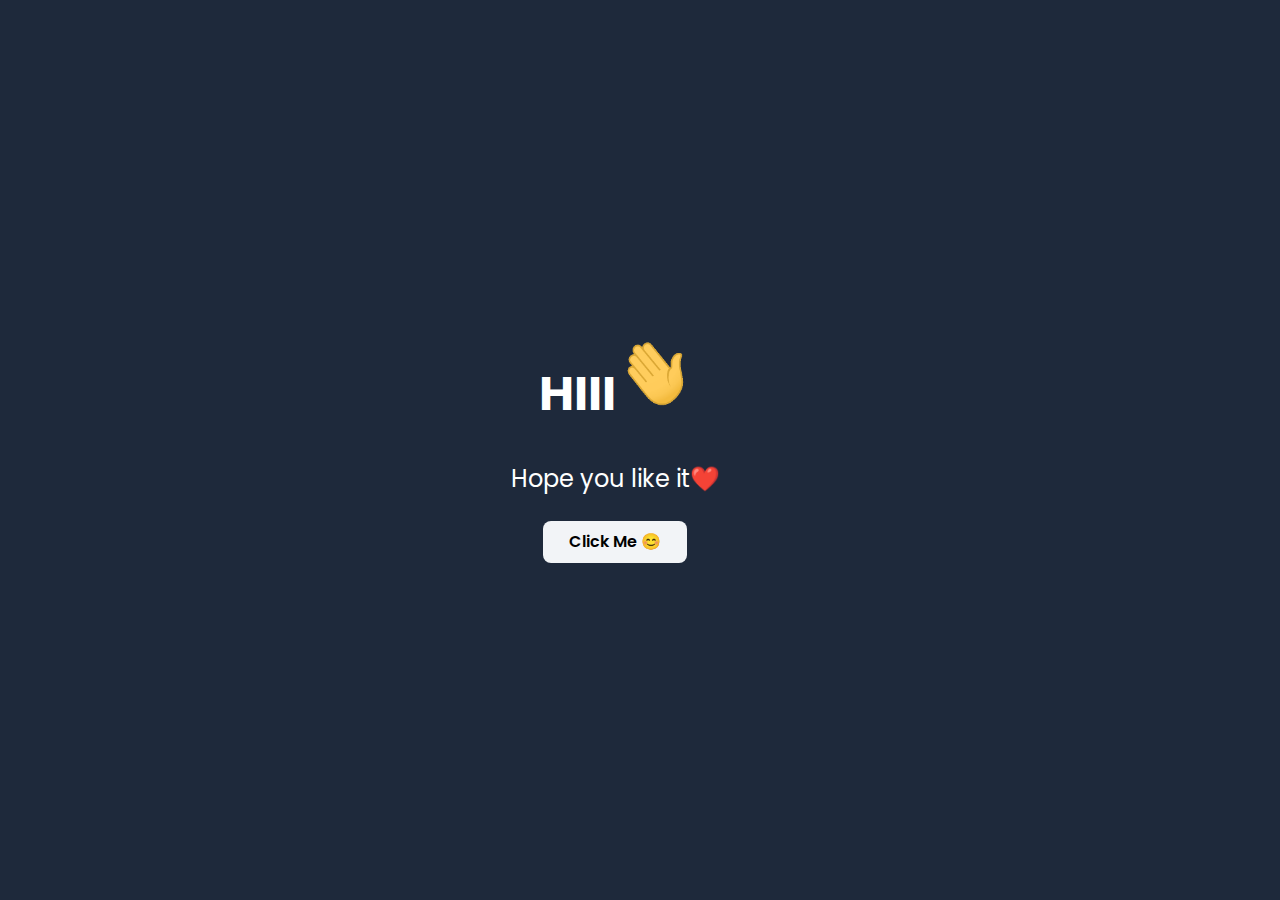
<file: index.html>
<!DOCTYPE html>
<html lang="en">
<head> 
    <meta charset="UTF-8">
    <meta http-equiv="X-UA-Compatible" content="IE=edge">
    <meta name="viewport" content="width=device-width, initial-scale=1.0">
    <link rel="stylesheet" href="css/style.css">
    <title>Flowers❤️</title>
</head>
<body>

    <div class="caption">
        <div style="text-align: center;">
            <h1>HIII<img src="img/wave.gif" alt="img" style="width: 10%; width: 10%;"></h1>
            <p>Hope you like it❤️</p>
            <a href="flower.html">Click Me 😊</a>
        </div>
    </div>
   
</body>
</html>
</file>
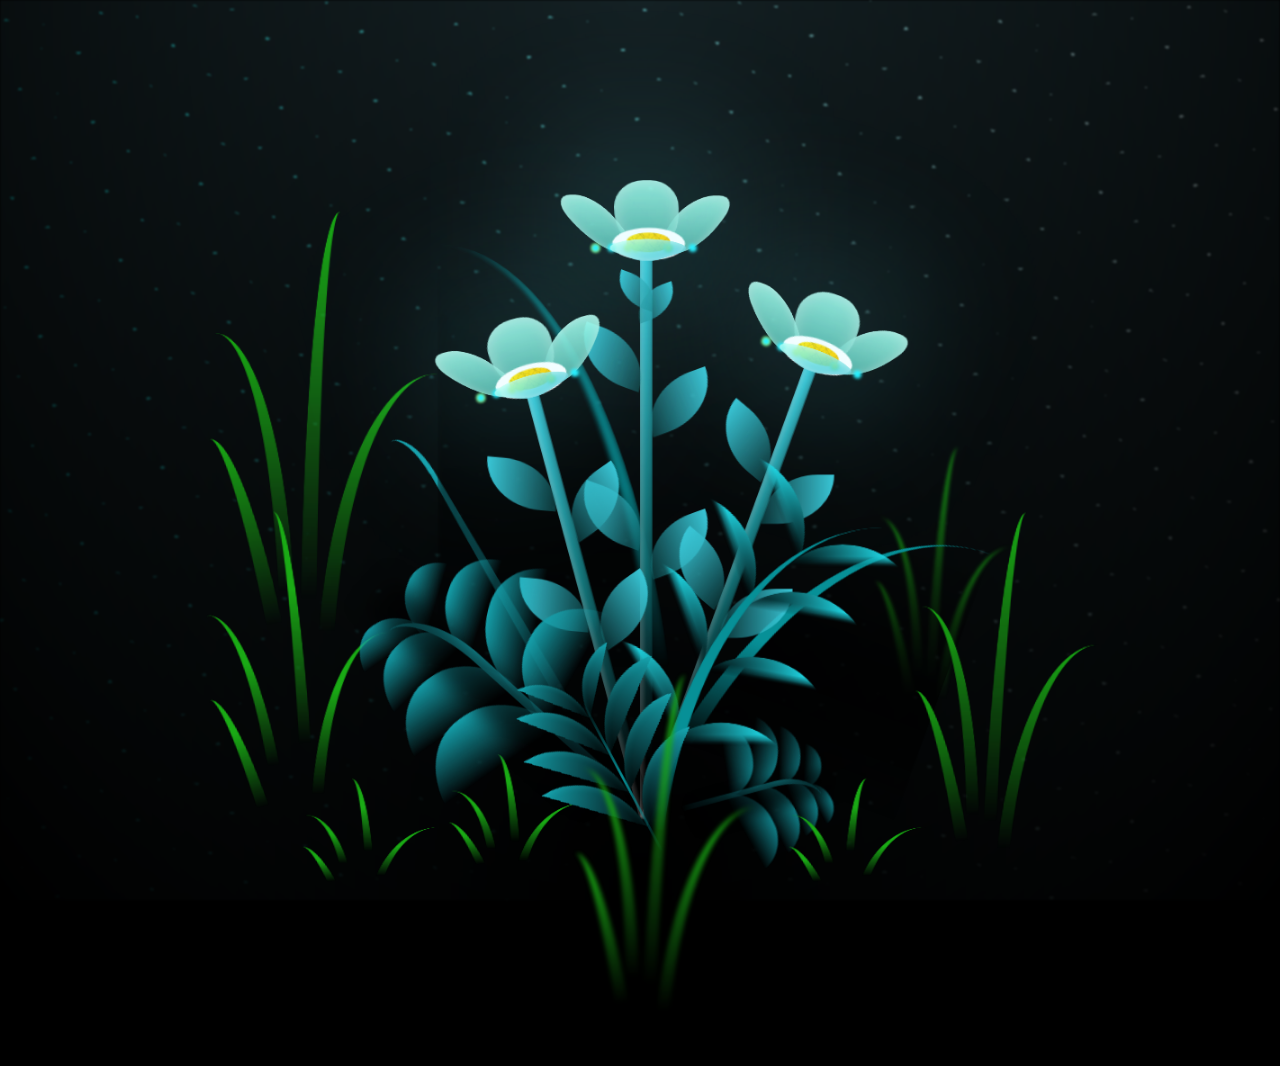
<file: flower.html>
<!DOCTYPE html>
<html lang="en">
<head>
    <meta charset="UTF-8">
    <meta http-equiv="X-UA-Compatible" content="IE=edge">
    <meta name="viewport" content="width=device-width, initial-scale=1.0">
    <link rel="stylesheet" href="css/main.css">
    <title>Flowers❤️</title>
</head>
<body class="container">
  <!-- Pembuat code: https://codepen.io/mdusmanansari/pen/BamepLe -->
    <div class="night"></div>
    <div class="flowers">
      <div class="flower flower--1">
        <div class="flower__leafs flower__leafs--1">
          <div class="flower__leaf flower__leaf--1"></div>
          <div class="flower__leaf flower__leaf--2"></div>
          <div class="flower__leaf flower__leaf--3"></div>
          <div class="flower__leaf flower__leaf--4"></div>
          <div class="flower__white-circle"></div>
  
          <div class="flower__light flower__light--1"></div>
          <div class="flower__light flower__light--2"></div>
          <div class="flower__light flower__light--3"></div>
          <div class="flower__light flower__light--4"></div>
          <div class="flower__light flower__light--5"></div>
          <div class="flower__light flower__light--6"></div>
          <div class="flower__light flower__light--7"></div>
          <div class="flower__light flower__light--8"></div>
  
        </div>
        <div class="flower__line">
          <div class="flower__line__leaf flower__line__leaf--1"></div>
          <div class="flower__line__leaf flower__line__leaf--2"></div>
          <div class="flower__line__leaf flower__line__leaf--3"></div>
          <div class="flower__line__leaf flower__line__leaf--4"></div>
          <div class="flower__line__leaf flower__line__leaf--5"></div>
          <div class="flower__line__leaf flower__line__leaf--6"></div>
        </div>
      </div>
  
      <div class="flower flower--2">
        <div class="flower__leafs flower__leafs--2">
          <div class="flower__leaf flower__leaf--1"></div>
          <div class="flower__leaf flower__leaf--2"></div>
          <div class="flower__leaf flower__leaf--3"></div>
          <div class="flower__leaf flower__leaf--4"></div>
          <div class="flower__white-circle"></div>
  
          <div class="flower__light flower__light--1"></div>
          <div class="flower__light flower__light--2"></div>
          <div class="flower__light flower__light--3"></div>
          <div class="flower__light flower__light--4"></div>
          <div class="flower__light flower__light--5"></div>
          <div class="flower__light flower__light--6"></div>
          <div class="flower__light flower__light--7"></div>
          <div class="flower__light flower__light--8"></div>
  
        </div>
        <div class="flower__line">
          <div class="flower__line__leaf flower__line__leaf--1"></div>
          <div class="flower__line__leaf flower__line__leaf--2"></div>
          <div class="flower__line__leaf flower__line__leaf--3"></div>
          <div class="flower__line__leaf flower__line__leaf--4"></div>
        </div>
      </div>
  
      <div class="flower flower--3">
        <div class="flower__leafs flower__leafs--3">
          <div class="flower__leaf flower__leaf--1"></div>
          <div class="flower__leaf flower__leaf--2"></div>
          <div class="flower__leaf flower__leaf--3"></div>
          <div class="flower__leaf flower__leaf--4"></div>
          <div class="flower__white-circle"></div>
  
          <div class="flower__light flower__light--1"></div>
          <div class="flower__light flower__light--2"></div>
          <div class="flower__light flower__light--3"></div>
          <div class="flower__light flower__light--4"></div>
          <div class="flower__light flower__light--5"></div>
          <div class="flower__light flower__light--6"></div>
          <div class="flower__light flower__light--7"></div>
          <div class="flower__light flower__light--8"></div>
  
        </div>
        <div class="flower__line">
          <div class="flower__line__leaf flower__line__leaf--1"></div>
          <div class="flower__line__leaf flower__line__leaf--2"></div>
          <div class="flower__line__leaf flower__line__leaf--3"></div>
          <div class="flower__line__leaf flower__line__leaf--4"></div>
        </div>
      </div>
  
      <div class="grow-ans" style="--d:1.2s">
        <div class="flower__g-long">
          <div class="flower__g-long__top"></div>
          <div class="flower__g-long__bottom"></div>
        </div>
      </div>
  
      <div class="growing-grass">
        <div class="flower__grass flower__grass--1">
          <div class="flower__grass--top"></div>
          <div class="flower__grass--bottom"></div>
          <div class="flower__grass__leaf flower__grass__leaf--1"></div>
          <div class="flower__grass__leaf flower__grass__leaf--2"></div>
          <div class="flower__grass__leaf flower__grass__leaf--3"></div>
          <div class="flower__grass__leaf flower__grass__leaf--4"></div>
          <div class="flower__grass__leaf flower__grass__leaf--5"></div>
          <div class="flower__grass__leaf flower__grass__leaf--6"></div>
          <div class="flower__grass__leaf flower__grass__leaf--7"></div>
          <div class="flower__grass__leaf flower__grass__leaf--8"></div>
          <div class="flower__grass__overlay"></div>
        </div>
      </div>
  
      <div class="growing-grass">
        <div class="flower__grass flower__grass--2">
          <div class="flower__grass--top"></div>
          <div class="flower__grass--bottom"></div>
          <div class="flower__grass__leaf flower__grass__leaf--1"></div>
          <div class="flower__grass__leaf flower__grass__leaf--2"></div>
          <div class="flower__grass__leaf flower__grass__leaf--3"></div>
          <div class="flower__grass__leaf flower__grass__leaf--4"></div>
          <div class="flower__grass__leaf flower__grass__leaf--5"></div>
          <div class="flower__grass__leaf flower__grass__leaf--6"></div>
          <div class="flower__grass__leaf flower__grass__leaf--7"></div>
          <div class="flower__grass__leaf flower__grass__leaf--8"></div>
          <div class="flower__grass__overlay"></div>
        </div>
      </div>
  
      <div class="grow-ans" style="--d:2.4s">
        <div class="flower__g-right flower__g-right--1">
          <div class="leaf"></div>
        </div>
      </div>
  
      <div class="grow-ans" style="--d:2.8s">
        <div class="flower__g-right flower__g-right--2">
          <div class="leaf"></div>
        </div>
      </div>
  
      <div class="grow-ans" style="--d:2.8s">
        <div class="flower__g-front">
          <div class="flower__g-front__leaf-wrapper flower__g-front__leaf-wrapper--1">
            <div class="flower__g-front__leaf"></div>
          </div>
          <div class="flower__g-front__leaf-wrapper flower__g-front__leaf-wrapper--2">
            <div class="flower__g-front__leaf"></div>
          </div>
          <div class="flower__g-front__leaf-wrapper flower__g-front__leaf-wrapper--3">
            <div class="flower__g-front__leaf"></div>
          </div>
          <div class="flower__g-front__leaf-wrapper flower__g-front__leaf-wrapper--4">
            <div class="flower__g-front__leaf"></div>
          </div>
          <div class="flower__g-front__leaf-wrapper flower__g-front__leaf-wrapper--5">
            <div class="flower__g-front__leaf"></div>
          </div>
          <div class="flower__g-front__leaf-wrapper flower__g-front__leaf-wrapper--6">
            <div class="flower__g-front__leaf"></div>
          </div>
          <div class="flower__g-front__leaf-wrapper flower__g-front__leaf-wrapper--7">
            <div class="flower__g-front__leaf"></div>
          </div>
          <div class="flower__g-front__leaf-wrapper flower__g-front__leaf-wrapper--8">
            <div class="flower__g-front__leaf"></div>
          </div>
          <div class="flower__g-front__line"></div>
        </div>
      </div>
  
      <div class="grow-ans" style="--d:3.2s">
        <div class="flower__g-fr">
          <div class="leaf"></div>
          <div class="flower__g-fr__leaf flower__g-fr__leaf--1"></div>
          <div class="flower__g-fr__leaf flower__g-fr__leaf--2"></div>
          <div class="flower__g-fr__leaf flower__g-fr__leaf--3"></div>
          <div class="flower__g-fr__leaf flower__g-fr__leaf--4"></div>
          <div class="flower__g-fr__leaf flower__g-fr__leaf--5"></div>
          <div class="flower__g-fr__leaf flower__g-fr__leaf--6"></div>
          <div class="flower__g-fr__leaf flower__g-fr__leaf--7"></div>
          <div class="flower__g-fr__leaf flower__g-fr__leaf--8"></div>
        </div>
      </div>
  
      <div class="long-g long-g--0">
        <div class="grow-ans" style="--d:3s">
          <div class="leaf leaf--0"></div>
        </div>
        <div class="grow-ans" style="--d:2.2s">
          <div class="leaf leaf--1"></div>
        </div>
        <div class="grow-ans" style="--d:3.4s">
          <div class="leaf leaf--2"></div>
        </div>
        <div class="grow-ans" style="--d:3.6s">
          <div class="leaf leaf--3"></div>
        </div>
      </div>
  
      <div class="long-g long-g--1">
        <div class="grow-ans" style="--d:3.6s">
          <div class="leaf leaf--0"></div>
        </div>
        <div class="grow-ans" style="--d:3.8s">
          <div class="leaf leaf--1"></div>
        </div>
        <div class="grow-ans" style="--d:4s">
          <div class="leaf leaf--2"></div>
        </div>
        <div class="grow-ans" style="--d:4.2s">
          <div class="leaf leaf--3"></div>
        </div>
      </div>
  
      <div class="long-g long-g--2">
        <div class="grow-ans" style="--d:4s">
          <div class="leaf leaf--0"></div>
        </div>
        <div class="grow-ans" style="--d:4.2s">
          <div class="leaf leaf--1"></div>
        </div>
        <div class="grow-ans" style="--d:4.4s">
          <div class="leaf leaf--2"></div>
        </div>
        <div class="grow-ans" style="--d:4.6s">
          <div class="leaf leaf--3"></div>
        </div>
      </div>
  
      <div class="long-g long-g--3">
        <div class="grow-ans" style="--d:4s">
          <div class="leaf leaf--0"></div>
        </div>
        <div class="grow-ans" style="--d:4.2s">
          <div class="leaf leaf--1"></div>
        </div>
        <div class="grow-ans" style="--d:3s">
          <div class="leaf leaf--2"></div>
        </div>
        <div class="grow-ans" style="--d:3.6s">
          <div class="leaf leaf--3"></div>
        </div>
      </div>
  
      <div class="long-g long-g--4">
        <div class="grow-ans" style="--d:4s">
          <div class="leaf leaf--0"></div>
        </div>
        <div class="grow-ans" style="--d:4.2s">
          <div class="leaf leaf--1"></div>
        </div>
        <div class="grow-ans" style="--d:3s">
          <div class="leaf leaf--2"></div>
        </div>
        <div class="grow-ans" style="--d:3.6s">
          <div class="leaf leaf--3"></div>
        </div>
      </div>
  
      <div class="long-g long-g--5">
        <div class="grow-ans" style="--d:4s">
          <div class="leaf leaf--0"></div>
        </div>
        <div class="grow-ans" style="--d:4.2s">
          <div class="leaf leaf--1"></div>
        </div>
        <div class="grow-ans" style="--d:3s">
          <div class="leaf leaf--2"></div>
        </div>
        <div class="grow-ans" style="--d:3.6s">
          <div class="leaf leaf--3"></div>
        </div>
      </div>
  
      <div class="long-g long-g--6">
        <div class="grow-ans" style="--d:4.2s">
          <div class="leaf leaf--0"></div>
        </div>
        <div class="grow-ans" style="--d:4.4s">
          <div class="leaf leaf--1"></div>
        </div>
        <div class="grow-ans" style="--d:4.6s">
          <div class="leaf leaf--2"></div>
        </div>
        <div class="grow-ans" style="--d:4.8s">
          <div class="leaf leaf--3"></div>
        </div>
      </div>
  
      <div class="long-g long-g--7">
        <div class="grow-ans" style="--d:3s">
          <div class="leaf leaf--0"></div>
        </div>
        <div class="grow-ans" style="--d:3.2s">
          <div class="leaf leaf--1"></div>
        </div>
        <div class="grow-ans" style="--d:3.5s">
          <div class="leaf leaf--2"></div>
        </div>
        <div class="grow-ans" style="--d:3.6s">
          <div class="leaf leaf--3"></div>
        </div>
      </div>
    </div>
    <script src="main.js"></script>
  </body>
</html>
</file>
<file: css/style.css>
@import url('https://fonts.googleapis.com/css2?family=Poppins:ital,wght@0,500;1,900&display=swap');
*{
    padding: 0;
    margin: 0;
    box-sizing: border-box;
    font-family: 'Poppins',cursive, sans-serif;
    text-decoration: none;
}


/*1E293B     14B8A6*/

body{
    width: 100%;
    height: 100vh;
    display: flex;
    overflow-x: hidden;
    align-items: center;
    justify-content: center;
/*    justify-content: space-between;*/
    background-color: #1E293B;
    color: #fff;
    padding: 100px;
}

.caption {
    width: 70%;
    margin-right: 50px;
}
.caption h1{
    font-size: 3rem;
    margin-bottom: 30px;
}

.caption p{
    font-size: 1.5rem;
    margin-bottom: 25px;
}
img{
    width: 400px;
    max-width: 100%;
}

.caption a{
    display: inline-block;
    padding: 8px 25px;
    font-weight: 600;
    border-radius: 8px;
    border: 1px solid transparent;
    font-size: 1rem;
    line-height: 1.5;
    text-align: center;
    vertical-align: middle;
    background-color: #F2F4F7;
    color: #000;
}


.caption a:hover{
    opacity: .9;
}
.caption a:focus{
    border-radius: 8px;
    outline: 2px solid #63aeffbd;
}


@media(max-width:1000px){
    body{
        padding: 50px;
    }
    
    .caption h1{
        font-size: 2rem;
        margin-bottom: 30px;
    }

    .caption p{
        font-size: 1.2rem;
        margin-bottom: 25px;
    }
}


@media(max-width:650px){
    body{
        flex-wrap: wrap-reverse;
    }

    .caption{
        margin-top: 30px;
        margin-right: 0;
        width: 100%;
    }
}
</file>
<file: css/main.css>
*,
*::after,
*::before {
  padding: 0;
  margin: 0;
  box-sizing: border-box;
}

:root {
  --dark-color: #000;
}

body {
  display: flex;
  align-items: flex-end;
  justify-content: center;
  min-height: 100vh;
  background-color: var(--dark-color);
  overflow: hidden;
  perspective: 1000px;
}

.night {
  position: fixed;
  left: 50%;
  top: 0;
  transform: translateX(-50%);
  width: 100%;
  height: 100%;
  filter: blur(0.1vmin);
  background-image: radial-gradient(ellipse at top, transparent 0%, var(--dark-color)), radial-gradient(ellipse at bottom, var(--dark-color), rgba(145, 233, 255, 0.2)), repeating-linear-gradient(220deg, rgb(0, 0, 0) 0px, rgb(0, 0, 0) 19px, transparent 19px, transparent 22px), repeating-linear-gradient(189deg, rgb(0, 0, 0) 0px, rgb(0, 0, 0) 19px, transparent 19px, transparent 22px), repeating-linear-gradient(148deg, rgb(0, 0, 0) 0px, rgb(0, 0, 0) 19px, transparent 19px, transparent 22px), linear-gradient(90deg, rgb(0, 255, 250), rgb(240, 240, 240));
}

.flowers {
  position: relative;
  transform: scale(0.9);
}

.flower {
  position: absolute;
  bottom: 10vmin;
  transform-origin: bottom center;
  z-index: 10;
  --fl-speed: 0.8s;
}
.flower--1 {
  -webkit-animation: moving-flower-1 4s linear infinite;
          animation: moving-flower-1 4s linear infinite;
}
.flower--1 .flower__line {
  height: 70vmin;
  -webkit-animation-delay: 0.3s;
          animation-delay: 0.3s;
}
.flower--1 .flower__line__leaf--1 {
  -webkit-animation: blooming-leaf-right var(--fl-speed) 1.6s backwards;
          animation: blooming-leaf-right var(--fl-speed) 1.6s backwards;
}
.flower--1 .flower__line__leaf--2 {
  -webkit-animation: blooming-leaf-right var(--fl-speed) 1.4s backwards;
          animation: blooming-leaf-right var(--fl-speed) 1.4s backwards;
}
.flower--1 .flower__line__leaf--3 {
  -webkit-animation: blooming-leaf-left var(--fl-speed) 1.2s backwards;
          animation: blooming-leaf-left var(--fl-speed) 1.2s backwards;
}
.flower--1 .flower__line__leaf--4 {
  -webkit-animation: blooming-leaf-left var(--fl-speed) 1s backwards;
          animation: blooming-leaf-left var(--fl-speed) 1s backwards;
}
.flower--1 .flower__line__leaf--5 {
  -webkit-animation: blooming-leaf-right var(--fl-speed) 1.8s backwards;
          animation: blooming-leaf-right var(--fl-speed) 1.8s backwards;
}
.flower--1 .flower__line__leaf--6 {
  -webkit-animation: blooming-leaf-left var(--fl-speed) 2s backwards;
          animation: blooming-leaf-left var(--fl-speed) 2s backwards;
}
.flower--2 {
  left: 50%;
  transform: rotate(20deg);
  -webkit-animation: moving-flower-2 4s linear infinite;
          animation: moving-flower-2 4s linear infinite;
}
.flower--2 .flower__line {
  height: 60vmin;
  -webkit-animation-delay: 0.6s;
          animation-delay: 0.6s;
}
.flower--2 .flower__line__leaf--1 {
  -webkit-animation: blooming-leaf-right var(--fl-speed) 1.9s backwards;
          animation: blooming-leaf-right var(--fl-speed) 1.9s backwards;
}
.flower--2 .flower__line__leaf--2 {
  -webkit-animation: blooming-leaf-right var(--fl-speed) 1.7s backwards;
          animation: blooming-leaf-right var(--fl-speed) 1.7s backwards;
}
.flower--2 .flower__line__leaf--3 {
  -webkit-animation: blooming-leaf-left var(--fl-speed) 1.5s backwards;
          animation: blooming-leaf-left var(--fl-speed) 1.5s backwards;
}
.flower--2 .flower__line__leaf--4 {
  -webkit-animation: blooming-leaf-left var(--fl-speed) 1.3s backwards;
          animation: blooming-leaf-left var(--fl-speed) 1.3s backwards;
}
.flower--3 {
  left: 50%;
  transform: rotate(-15deg);
  -webkit-animation: moving-flower-3 4s linear infinite;
          animation: moving-flower-3 4s linear infinite;
}
.flower--3 .flower__line {
  -webkit-animation-delay: 0.9s;
          animation-delay: 0.9s;
}
.flower--3 .flower__line__leaf--1 {
  -webkit-animation: blooming-leaf-right var(--fl-speed) 2.5s backwards;
          animation: blooming-leaf-right var(--fl-speed) 2.5s backwards;
}
.flower--3 .flower__line__leaf--2 {
  -webkit-animation: blooming-leaf-right var(--fl-speed) 2.3s backwards;
          animation: blooming-leaf-right var(--fl-speed) 2.3s backwards;
}
.flower--3 .flower__line__leaf--3 {
  -webkit-animation: blooming-leaf-left var(--fl-speed) 2.1s backwards;
          animation: blooming-leaf-left var(--fl-speed) 2.1s backwards;
}
.flower--3 .flower__line__leaf--4 {
  -webkit-animation: blooming-leaf-left var(--fl-speed) 1.9s backwards;
          animation: blooming-leaf-left var(--fl-speed) 1.9s backwards;
}
.flower__leafs {
  position: relative;
  -webkit-animation: blooming-flower 2s backwards;
          animation: blooming-flower 2s backwards;
}
.flower__leafs--1 {
  -webkit-animation-delay: 1.1s;
          animation-delay: 1.1s;
}
.flower__leafs--2 {
  -webkit-animation-delay: 1.4s;
          animation-delay: 1.4s;
}
.flower__leafs--3 {
  -webkit-animation-delay: 1.7s;
          animation-delay: 1.7s;
}
.flower__leafs::after {
  content: "";
  position: absolute;
  left: 0;
  top: 0;
  transform: translate(-50%, -100%);
  width: 8vmin;
  height: 8vmin;
  background-color: #6bf0ff;
  filter: blur(10vmin);
}
.flower__leaf {
  position: absolute;
  bottom: 0;
  left: 50%;
  width: 8vmin;
  height: 11vmin;
  border-radius: 51% 49% 47% 53%/44% 45% 55% 69%;
  background-color: #a7ffee;
  background-image: linear-gradient(to top, #54b8aa, #a7ffee);
  transform-origin: bottom center;
  opacity: 0.9;
  box-shadow: inset 0 0 2vmin rgba(255, 255, 255, 0.5);
}
.flower__leaf--1 {
  transform: translate(-10%, 1%) rotateY(40deg) rotateX(-50deg);
}
.flower__leaf--2 {
  transform: translate(-50%, -4%) rotateX(40deg);
}
.flower__leaf--3 {
  transform: translate(-90%, 0%) rotateY(45deg) rotateX(50deg);
}
.flower__leaf--4 {
  width: 8vmin;
  height: 8vmin;
  transform-origin: bottom left;
  border-radius: 4vmin 10vmin 4vmin 4vmin;
  transform: translate(0%, 18%) rotateX(70deg) rotate(-43deg);
  background-image: linear-gradient(to top, #39c6d6, #a7ffee);
  z-index: 1;
  opacity: 0.8;
}
.flower__white-circle {
  position: absolute;
  left: -3.5vmin;
  top: -3vmin;
  width: 9vmin;
  height: 4vmin;
  border-radius: 50%;
  background-color: #fff;
}
.flower__white-circle::after {
  content: "";
  position: absolute;
  left: 50%;
  top: 45%;
  transform: translate(-50%, -50%);
  width: 60%;
  height: 60%;
  border-radius: inherit;
  background-image: repeating-linear-gradient(135deg, rgba(0, 0, 0, 0.03) 0px, rgba(0, 0, 0, 0.03) 1px, transparent 1px, transparent 12px), repeating-linear-gradient(45deg, rgba(0, 0, 0, 0.03) 0px, rgba(0, 0, 0, 0.03) 1px, transparent 1px, transparent 12px), repeating-linear-gradient(67.5deg, rgba(0, 0, 0, 0.03) 0px, rgba(0, 0, 0, 0.03) 1px, transparent 1px, transparent 12px), repeating-linear-gradient(135deg, rgba(0, 0, 0, 0.03) 0px, rgba(0, 0, 0, 0.03) 1px, transparent 1px, transparent 12px), repeating-linear-gradient(45deg, rgba(0, 0, 0, 0.03) 0px, rgba(0, 0, 0, 0.03) 1px, transparent 1px, transparent 12px), repeating-linear-gradient(112.5deg, rgba(0, 0, 0, 0.03) 0px, rgba(0, 0, 0, 0.03) 1px, transparent 1px, transparent 12px), repeating-linear-gradient(112.5deg, rgba(0, 0, 0, 0.03) 0px, rgba(0, 0, 0, 0.03) 1px, transparent 1px, transparent 12px), repeating-linear-gradient(45deg, rgba(0, 0, 0, 0.03) 0px, rgba(0, 0, 0, 0.03) 1px, transparent 1px, transparent 12px), repeating-linear-gradient(22.5deg, rgba(0, 0, 0, 0.03) 0px, rgba(0, 0, 0, 0.03) 1px, transparent 1px, transparent 12px), repeating-linear-gradient(45deg, rgba(0, 0, 0, 0.03) 0px, rgba(0, 0, 0, 0.03) 1px, transparent 1px, transparent 12px), repeating-linear-gradient(22.5deg, rgba(0, 0, 0, 0.03) 0px, rgba(0, 0, 0, 0.03) 1px, transparent 1px, transparent 12px), repeating-linear-gradient(135deg, rgba(0, 0, 0, 0.03) 0px, rgba(0, 0, 0, 0.03) 1px, transparent 1px, transparent 12px), repeating-linear-gradient(157.5deg, rgba(0, 0, 0, 0.03) 0px, rgba(0, 0, 0, 0.03) 1px, transparent 1px, transparent 12px), repeating-linear-gradient(67.5deg, rgba(0, 0, 0, 0.03) 0px, rgba(0, 0, 0, 0.03) 1px, transparent 1px, transparent 12px), repeating-linear-gradient(67.5deg, rgba(0, 0, 0, 0.03) 0px, rgba(0, 0, 0, 0.03) 1px, transparent 1px, transparent 12px), linear-gradient(90deg, rgb(255, 235, 18), rgb(255, 206, 0));
}
.flower__line {
  height: 55vmin;
  width: 1.5vmin;
  background-image: linear-gradient(to left, rgba(0, 0, 0, 0.2), transparent, rgba(255, 255, 255, 0.2)), linear-gradient(to top, transparent 10%, #14757a, #39c6d6);
  box-shadow: inset 0 0 2px rgba(0, 0, 0, 0.5);
  -webkit-animation: grow-flower-tree 4s backwards;
          animation: grow-flower-tree 4s backwards;
}
.flower__line__leaf {
  --w: 7vmin;
  --h: calc(var(--w) + 2vmin);
  position: absolute;
  top: 20%;
  left: 90%;
  width: var(--w);
  height: var(--h);
  border-top-right-radius: var(--h);
  border-bottom-left-radius: var(--h);
  background-image: linear-gradient(to top, rgba(20, 117, 122, 0.4), #39c6d6);
}
.flower__line__leaf--1 {
  transform: rotate(70deg) rotateY(30deg);
}
.flower__line__leaf--2 {
  top: 45%;
  transform: rotate(70deg) rotateY(30deg);
}
.flower__line__leaf--3, .flower__line__leaf--4, .flower__line__leaf--6 {
  border-top-right-radius: 0;
  border-bottom-left-radius: 0;
  border-top-left-radius: var(--h);
  border-bottom-right-radius: var(--h);
  left: -460%;
  top: 12%;
  transform: rotate(-70deg) rotateY(30deg);
}
.flower__line__leaf--4 {
  top: 40%;
}
.flower__line__leaf--5 {
  top: 0;
  transform-origin: left;
  transform: rotate(70deg) rotateY(30deg) scale(0.6);
}
.flower__line__leaf--6 {
  top: -2%;
  left: -450%;
  transform-origin: right;
  transform: rotate(-70deg) rotateY(30deg) scale(0.6);
}
.flower__light {
  position: absolute;
  bottom: 0vmin;
  width: 1vmin;
  height: 1vmin;
  background-color: rgb(255, 251, 0);
  border-radius: 50%;
  filter: blur(0.2vmin);
  -webkit-animation: light-ans 4s linear infinite backwards;
          animation: light-ans 4s linear infinite backwards;
}
.flower__light:nth-child(odd) {
  background-color: #23f0ff;
}
.flower__light--1 {
  left: -2vmin;
  -webkit-animation-delay: 1s;
          animation-delay: 1s;
}
.flower__light--2 {
  left: 3vmin;
  -webkit-animation-delay: 0.5s;
          animation-delay: 0.5s;
}
.flower__light--3 {
  left: -6vmin;
  -webkit-animation-delay: 0.3s;
          animation-delay: 0.3s;
}
.flower__light--4 {
  left: 6vmin;
  -webkit-animation-delay: 0.9s;
          animation-delay: 0.9s;
}
.flower__light--5 {
  left: -1vmin;
  -webkit-animation-delay: 1.5s;
          animation-delay: 1.5s;
}
.flower__light--6 {
  left: -4vmin;
  -webkit-animation-delay: 3s;
          animation-delay: 3s;
}
.flower__light--7 {
  left: 3vmin;
  -webkit-animation-delay: 2s;
          animation-delay: 2s;
}
.flower__light--8 {
  left: -6vmin;
  -webkit-animation-delay: 3.5s;
          animation-delay: 3.5s;
}
.flower__grass {
  --c: #159faa;
  --line-w: 1.5vmin;
  position: absolute;
  bottom: 12vmin;
  left: -7vmin;
  display: flex;
  flex-direction: column;
  align-items: flex-end;
  z-index: 20;
  transform-origin: bottom center;
  transform: rotate(-48deg) rotateY(40deg);
}
.flower__grass--1 {
  -webkit-animation: moving-grass 2s linear infinite;
          animation: moving-grass 2s linear infinite;
}
.flower__grass--2 {
  left: 2vmin;
  bottom: 10vmin;
  transform: scale(0.5) rotate(75deg) rotateX(10deg) rotateY(-200deg);
  opacity: 0.8;
  z-index: 0;
  -webkit-animation: moving-grass--2 1.5s linear infinite;
          animation: moving-grass--2 1.5s linear infinite;
}
.flower__grass--top {
  width: 7vmin;
  height: 10vmin;
  border-top-right-radius: 100%;
  border-right: var(--line-w) solid var(--c);
  transform-origin: bottom center;
  transform: rotate(-2deg);
}
.flower__grass--bottom {
  margin-top: -2px;
  width: var(--line-w);
  height: 25vmin;
  background-image: linear-gradient(to top, transparent, var(--c));
}
.flower__grass__leaf {
  --size: 10vmin;
  position: absolute;
  width: calc(var(--size) * 2.1);
  height: var(--size);
  border-top-left-radius: var(--size);
  border-top-right-radius: var(--size);
  background-image: linear-gradient(to top, transparent, transparent 30%, var(--c));
  z-index: 100;
}
.flower__grass__leaf--1 {
  top: -6%;
  left: 30%;
  --size: 6vmin;
  transform: rotate(-20deg);
  -webkit-animation: growing-grass-ans--1 2s 2.6s backwards;
          animation: growing-grass-ans--1 2s 2.6s backwards;
}
@-webkit-keyframes growing-grass-ans--1 {
  0% {
    transform-origin: bottom left;
    transform: rotate(-20deg) scale(0);
  }
}
@keyframes growing-grass-ans--1 {
  0% {
    transform-origin: bottom left;
    transform: rotate(-20deg) scale(0);
  }
}
.flower__grass__leaf--2 {
  top: -5%;
  left: -110%;
  --size: 6vmin;
  transform: rotate(10deg);
  -webkit-animation: growing-grass-ans--2 2s 2.4s linear backwards;
          animation: growing-grass-ans--2 2s 2.4s linear backwards;
}
@-webkit-keyframes growing-grass-ans--2 {
  0% {
    transform-origin: bottom right;
    transform: rotate(10deg) scale(0);
  }
}
@keyframes growing-grass-ans--2 {
  0% {
    transform-origin: bottom right;
    transform: rotate(10deg) scale(0);
  }
}
.flower__grass__leaf--3 {
  top: 5%;
  left: 60%;
  --size: 8vmin;
  transform: rotate(-18deg) rotateX(-20deg);
  -webkit-animation: growing-grass-ans--3 2s 2.2s linear backwards;
          animation: growing-grass-ans--3 2s 2.2s linear backwards;
}
@-webkit-keyframes growing-grass-ans--3 {
  0% {
    transform-origin: bottom left;
    transform: rotate(-18deg) rotateX(-20deg) scale(0);
  }
}
@keyframes growing-grass-ans--3 {
  0% {
    transform-origin: bottom left;
    transform: rotate(-18deg) rotateX(-20deg) scale(0);
  }
}
.flower__grass__leaf--4 {
  top: 6%;
  left: -135%;
  --size: 8vmin;
  transform: rotate(2deg);
  -webkit-animation: growing-grass-ans--4 2s 2s linear backwards;
          animation: growing-grass-ans--4 2s 2s linear backwards;
}
@-webkit-keyframes growing-grass-ans--4 {
  0% {
    transform-origin: bottom right;
    transform: rotate(2deg) scale(0);
  }
}
@keyframes growing-grass-ans--4 {
  0% {
    transform-origin: bottom right;
    transform: rotate(2deg) scale(0);
  }
}
.flower__grass__leaf--5 {
  top: 20%;
  left: 60%;
  --size: 10vmin;
  transform: rotate(-24deg) rotateX(-20deg);
  -webkit-animation: growing-grass-ans--5 2s 1.8s linear backwards;
          animation: growing-grass-ans--5 2s 1.8s linear backwards;
}
@-webkit-keyframes growing-grass-ans--5 {
  0% {
    transform-origin: bottom left;
    transform: rotate(-24deg) rotateX(-20deg) scale(0);
  }
}
@keyframes growing-grass-ans--5 {
  0% {
    transform-origin: bottom left;
    transform: rotate(-24deg) rotateX(-20deg) scale(0);
  }
}
.flower__grass__leaf--6 {
  top: 22%;
  left: -180%;
  --size: 10vmin;
  transform: rotate(10deg);
  -webkit-animation: growing-grass-ans--6 2s 1.6s linear backwards;
          animation: growing-grass-ans--6 2s 1.6s linear backwards;
}
@-webkit-keyframes growing-grass-ans--6 {
  0% {
    transform-origin: bottom right;
    transform: rotate(10deg) scale(0);
  }
}
@keyframes growing-grass-ans--6 {
  0% {
    transform-origin: bottom right;
    transform: rotate(10deg) scale(0);
  }
}
.flower__grass__leaf--7 {
  top: 39%;
  left: 70%;
  --size: 10vmin;
  transform: rotate(-10deg);
  -webkit-animation: growing-grass-ans--7 2s 1.4s linear backwards;
          animation: growing-grass-ans--7 2s 1.4s linear backwards;
}
@-webkit-keyframes growing-grass-ans--7 {
  0% {
    transform-origin: bottom left;
    transform: rotate(-10deg) scale(0);
  }
}
@keyframes growing-grass-ans--7 {
  0% {
    transform-origin: bottom left;
    transform: rotate(-10deg) scale(0);
  }
}
.flower__grass__leaf--8 {
  top: 40%;
  left: -215%;
  --size: 11vmin;
  transform: rotate(10deg);
  -webkit-animation: growing-grass-ans--8 2s 1.2s linear backwards;
          animation: growing-grass-ans--8 2s 1.2s linear backwards;
}
@-webkit-keyframes growing-grass-ans--8 {
  0% {
    transform-origin: bottom right;
    transform: rotate(10deg) scale(0);
  }
}
@keyframes growing-grass-ans--8 {
  0% {
    transform-origin: bottom right;
    transform: rotate(10deg) scale(0);
  }
}
.flower__grass__overlay {
  position: absolute;
  top: -10%;
  right: 0%;
  width: 100%;
  height: 100%;
  background-color: rgba(0, 0, 0, 0.6);
  filter: blur(1.5vmin);
  z-index: 100;
}
.flower__g-long {
  --w: 2vmin;
  --h: 6vmin;
  --c: #159faa;
  position: absolute;
  bottom: 10vmin;
  left: -3vmin;
  transform-origin: bottom center;
  transform: rotate(-30deg) rotateY(-20deg);
  display: flex;
  flex-direction: column;
  align-items: flex-end;
  -webkit-animation: flower-g-long-ans 3s linear infinite;
          animation: flower-g-long-ans 3s linear infinite;
}
@-webkit-keyframes flower-g-long-ans {
  0%, 100% {
    transform: rotate(-30deg) rotateY(-20deg);
  }
  50% {
    transform: rotate(-32deg) rotateY(-20deg);
  }
}
@keyframes flower-g-long-ans {
  0%, 100% {
    transform: rotate(-30deg) rotateY(-20deg);
  }
  50% {
    transform: rotate(-32deg) rotateY(-20deg);
  }
}
.flower__g-long__top {
  top: calc(var(--h) * -1);
  width: calc(var(--w) + 1vmin);
  height: var(--h);
  border-top-right-radius: 100%;
  border-right: 0.7vmin solid var(--c);
  transform: translate(-0.7vmin, 1vmin);
}
.flower__g-long__bottom {
  width: var(--w);
  height: 50vmin;
  transform-origin: bottom center;
  background-image: linear-gradient(to top, transparent 30%, var(--c));
  box-shadow: inset 0 0 2px rgba(0, 0, 0, 0.5);
  -webkit-clip-path: polygon(35% 0, 65% 1%, 100% 100%, 0% 100%);
          clip-path: polygon(35% 0, 65% 1%, 100% 100%, 0% 100%);
}
.flower__g-right {
  position: absolute;
  bottom: 6vmin;
  left: -2vmin;
  transform-origin: bottom left;
  transform: rotate(20deg);
}
.flower__g-right .leaf {
  width: 30vmin;
  height: 50vmin;
  border-top-left-radius: 100%;
  border-left: 2vmin solid #079097;
  background-image: linear-gradient(to bottom, transparent, var(--dark-color) 60%);
  -webkit-mask-image: linear-gradient(to top, transparent 30%, #079097 60%);
}
.flower__g-right--1 {
  -webkit-animation: flower-g-right-ans 2.5s linear infinite;
          animation: flower-g-right-ans 2.5s linear infinite;
}
.flower__g-right--2 {
  left: 5vmin;
  transform: rotateY(-180deg);
  -webkit-animation: flower-g-right-ans--2 3s linear infinite;
          animation: flower-g-right-ans--2 3s linear infinite;
}
.flower__g-right--2 .leaf {
  height: 75vmin;
  filter: blur(0.3vmin);
  opacity: 0.8;
}
@-webkit-keyframes flower-g-right-ans {
  0%, 100% {
    transform: rotate(20deg);
  }
  50% {
    transform: rotate(24deg) rotateX(-20deg);
  }
}
@keyframes flower-g-right-ans {
  0%, 100% {
    transform: rotate(20deg);
  }
  50% {
    transform: rotate(24deg) rotateX(-20deg);
  }
}
@-webkit-keyframes flower-g-right-ans--2 {
  0%, 100% {
    transform: rotateY(-180deg) rotate(0deg) rotateX(-20deg);
  }
  50% {
    transform: rotateY(-180deg) rotate(6deg) rotateX(-20deg);
  }
}
@keyframes flower-g-right-ans--2 {
  0%, 100% {
    transform: rotateY(-180deg) rotate(0deg) rotateX(-20deg);
  }
  50% {
    transform: rotateY(-180deg) rotate(6deg) rotateX(-20deg);
  }
}
.flower__g-front {
  position: absolute;
  bottom: 6vmin;
  left: 2.5vmin;
  z-index: 100;
  transform-origin: bottom center;
  transform: rotate(-28deg) rotateY(30deg) scale(1.04);
  -webkit-animation: flower__g-front-ans 2s linear infinite;
          animation: flower__g-front-ans 2s linear infinite;
}
@-webkit-keyframes flower__g-front-ans {
  0%, 100% {
    transform: rotate(-28deg) rotateY(30deg) scale(1.04);
  }
  50% {
    transform: rotate(-35deg) rotateY(40deg) scale(1.04);
  }
}
@keyframes flower__g-front-ans {
  0%, 100% {
    transform: rotate(-28deg) rotateY(30deg) scale(1.04);
  }
  50% {
    transform: rotate(-35deg) rotateY(40deg) scale(1.04);
  }
}
.flower__g-front__line {
  width: 0.3vmin;
  height: 20vmin;
  background-image: linear-gradient(to top, transparent, #079097, transparent 100%);
  position: relative;
}
.flower__g-front__leaf-wrapper {
  position: absolute;
  top: 0;
  left: 0;
  transform-origin: bottom left;
  transform: rotate(10deg);
}
.flower__g-front__leaf-wrapper:nth-child(even) {
  left: 0vmin;
  transform: rotateY(-180deg) rotate(5deg);
  -webkit-animation: flower__g-front__leaf-left-ans 1s ease-in backwards;
          animation: flower__g-front__leaf-left-ans 1s ease-in backwards;
}
.flower__g-front__leaf-wrapper:nth-child(odd) {
  -webkit-animation: flower__g-front__leaf-ans 1s ease-in backwards;
          animation: flower__g-front__leaf-ans 1s ease-in backwards;
}
.flower__g-front__leaf-wrapper--1 {
  top: -8vmin;
  transform: scale(0.7);
  -webkit-animation: flower__g-front__leaf-ans 1s 5.5s ease-in backwards !important;
          animation: flower__g-front__leaf-ans 1s 5.5s ease-in backwards !important;
}
.flower__g-front__leaf-wrapper--2 {
  top: -8vmin;
  transform: rotateY(-180deg) scale(0.7) !important;
  -webkit-animation: flower__g-front__leaf-left-ans-2 1s 4.6s ease-in backwards !important;
          animation: flower__g-front__leaf-left-ans-2 1s 4.6s ease-in backwards !important;
}
.flower__g-front__leaf-wrapper--3 {
  top: -3vmin;
  -webkit-animation: flower__g-front__leaf-ans 1s 4.6s ease-in backwards;
          animation: flower__g-front__leaf-ans 1s 4.6s ease-in backwards;
}
.flower__g-front__leaf-wrapper--4 {
  top: -3vmin;
  transform: rotateY(-180deg) scale(0.9) !important;
  -webkit-animation: flower__g-front__leaf-left-ans-2 1s 4.6s ease-in backwards !important;
          animation: flower__g-front__leaf-left-ans-2 1s 4.6s ease-in backwards !important;
}
@-webkit-keyframes flower__g-front__leaf-left-ans-2 {
  0% {
    transform: rotateY(-180deg) scale(0);
  }
}
@keyframes flower__g-front__leaf-left-ans-2 {
  0% {
    transform: rotateY(-180deg) scale(0);
  }
}
.flower__g-front__leaf-wrapper--5, .flower__g-front__leaf-wrapper--6 {
  top: 2vmin;
}
.flower__g-front__leaf-wrapper--7, .flower__g-front__leaf-wrapper--8 {
  top: 6.5vmin;
}
.flower__g-front__leaf-wrapper--2 {
  -webkit-animation-delay: 5.2s !important;
          animation-delay: 5.2s !important;
}
.flower__g-front__leaf-wrapper--3 {
  -webkit-animation-delay: 4.9s !important;
          animation-delay: 4.9s !important;
}
.flower__g-front__leaf-wrapper--5 {
  -webkit-animation-delay: 4.3s !important;
          animation-delay: 4.3s !important;
}
.flower__g-front__leaf-wrapper--6 {
  -webkit-animation-delay: 4.1s !important;
          animation-delay: 4.1s !important;
}
.flower__g-front__leaf-wrapper--7 {
  -webkit-animation-delay: 3.8s !important;
          animation-delay: 3.8s !important;
}
.flower__g-front__leaf-wrapper--8 {
  -webkit-animation-delay: 3.5s !important;
          animation-delay: 3.5s !important;
}
@-webkit-keyframes flower__g-front__leaf-ans {
  0% {
    transform: rotate(10deg) scale(0);
  }
}
@keyframes flower__g-front__leaf-ans {
  0% {
    transform: rotate(10deg) scale(0);
  }
}
@-webkit-keyframes flower__g-front__leaf-left-ans {
  0% {
    transform: rotateY(-180deg) rotate(5deg) scale(0);
  }
}
@keyframes flower__g-front__leaf-left-ans {
  0% {
    transform: rotateY(-180deg) rotate(5deg) scale(0);
  }
}
.flower__g-front__leaf {
  width: 10vmin;
  height: 10vmin;
  border-radius: 100% 0% 0% 100%/100% 100% 0% 0%;
  box-shadow: inset 0 2px 1vmin hsla(184deg, 97%, 58%, 0.2);
  background-image: linear-gradient(to bottom left, transparent, var(--dark-color)), linear-gradient(to bottom right, #159faa 50%, transparent 50%, transparent);
  -webkit-mask-image: linear-gradient(to bottom right, #159faa 50%, transparent 50%, transparent);
  mask-image: linear-gradient(to bottom right, #159faa 50%, transparent 50%, transparent);
}
.flower__g-fr {
  position: absolute;
  bottom: -4vmin;
  left: vmin;
  transform-origin: bottom left;
  z-index: 10;
  -webkit-animation: flower__g-fr-ans 2s linear infinite;
          animation: flower__g-fr-ans 2s linear infinite;
}
@-webkit-keyframes flower__g-fr-ans {
  0%, 100% {
    transform: rotate(2deg);
  }
  50% {
    transform: rotate(4deg);
  }
}
@keyframes flower__g-fr-ans {
  0%, 100% {
    transform: rotate(2deg);
  }
  50% {
    transform: rotate(4deg);
  }
}
.flower__g-fr .leaf {
  width: 30vmin;
  height: 50vmin;
  border-top-left-radius: 100%;
  border-left: 2vmin solid #079097;
  -webkit-mask-image: linear-gradient(to top, transparent 25%, #079097 50%);
  position: relative;
  z-index: 1;
}
.flower__g-fr__leaf {
  position: absolute;
  top: 0;
  left: 0;
  width: 10vmin;
  height: 10vmin;
  border-radius: 100% 0% 0% 100%/100% 100% 0% 0%;
  box-shadow: inset 0 2px 1vmin hsla(184deg, 97%, 58%, 0.2);
  background-image: linear-gradient(to bottom left, transparent, var(--dark-color) 98%), linear-gradient(to bottom right, #23f0ff 45%, transparent 50%, transparent);
  -webkit-mask-image: linear-gradient(135deg, #159faa 40%, transparent 50%, transparent);
}
.flower__g-fr__leaf--1 {
  left: 20vmin;
  transform: rotate(45deg);
  -webkit-animation: flower__g-fr-leaft-ans-1 0.5s 5.2s linear backwards;
          animation: flower__g-fr-leaft-ans-1 0.5s 5.2s linear backwards;
}
@-webkit-keyframes flower__g-fr-leaft-ans-1 {
  0% {
    transform-origin: left;
    transform: rotate(45deg) scale(0);
  }
}
@keyframes flower__g-fr-leaft-ans-1 {
  0% {
    transform-origin: left;
    transform: rotate(45deg) scale(0);
  }
}
.flower__g-fr__leaf--2 {
  left: 12vmin;
  top: -7vmin;
  transform: rotate(25deg) rotateY(-180deg);
  -webkit-animation: flower__g-fr-leaft-ans-6 0.5s 5s linear backwards;
          animation: flower__g-fr-leaft-ans-6 0.5s 5s linear backwards;
}
.flower__g-fr__leaf--3 {
  left: 15vmin;
  top: 6vmin;
  transform: rotate(55deg);
  -webkit-animation: flower__g-fr-leaft-ans-5 0.5s 4.8s linear backwards;
          animation: flower__g-fr-leaft-ans-5 0.5s 4.8s linear backwards;
}
.flower__g-fr__leaf--4 {
  left: 6vmin;
  top: -2vmin;
  transform: rotate(25deg) rotateY(-180deg);
  -webkit-animation: flower__g-fr-leaft-ans-6 0.5s 4.6s linear backwards;
          animation: flower__g-fr-leaft-ans-6 0.5s 4.6s linear backwards;
}
.flower__g-fr__leaf--5 {
  left: 10vmin;
  top: 14vmin;
  transform: rotate(55deg);
  -webkit-animation: flower__g-fr-leaft-ans-5 0.5s 4.4s linear backwards;
          animation: flower__g-fr-leaft-ans-5 0.5s 4.4s linear backwards;
}
@-webkit-keyframes flower__g-fr-leaft-ans-5 {
  0% {
    transform-origin: left;
    transform: rotate(55deg) scale(0);
  }
}
@keyframes flower__g-fr-leaft-ans-5 {
  0% {
    transform-origin: left;
    transform: rotate(55deg) scale(0);
  }
}
.flower__g-fr__leaf--6 {
  left: 0vmin;
  top: 6vmin;
  transform: rotate(25deg) rotateY(-180deg);
  -webkit-animation: flower__g-fr-leaft-ans-6 0.5s 4.2s linear backwards;
          animation: flower__g-fr-leaft-ans-6 0.5s 4.2s linear backwards;
}
@-webkit-keyframes flower__g-fr-leaft-ans-6 {
  0% {
    transform-origin: right;
    transform: rotate(25deg) rotateY(-180deg) scale(0);
  }
}
@keyframes flower__g-fr-leaft-ans-6 {
  0% {
    transform-origin: right;
    transform: rotate(25deg) rotateY(-180deg) scale(0);
  }
}
.flower__g-fr__leaf--7 {
  left: 5vmin;
  top: 22vmin;
  transform: rotate(45deg);
  -webkit-animation: flower__g-fr-leaft-ans-7 0.5s 4s linear backwards;
          animation: flower__g-fr-leaft-ans-7 0.5s 4s linear backwards;
}
@-webkit-keyframes flower__g-fr-leaft-ans-7 {
  0% {
    transform-origin: left;
    transform: rotate(45deg) scale(0);
  }
}
@keyframes flower__g-fr-leaft-ans-7 {
  0% {
    transform-origin: left;
    transform: rotate(45deg) scale(0);
  }
}
.flower__g-fr__leaf--8 {
  left: -4vmin;
  top: 15vmin;
  transform: rotate(15deg) rotateY(-180deg);
  -webkit-animation: flower__g-fr-leaft-ans-8 0.5s 3.8s linear backwards;
          animation: flower__g-fr-leaft-ans-8 0.5s 3.8s linear backwards;
}
@-webkit-keyframes flower__g-fr-leaft-ans-8 {
  0% {
    transform-origin: right;
    transform: rotate(15deg) rotateY(-180deg) scale(0);
  }
}
@keyframes flower__g-fr-leaft-ans-8 {
  0% {
    transform-origin: right;
    transform: rotate(15deg) rotateY(-180deg) scale(0);
  }
}

.long-g {
  position: absolute;
  bottom: 25vmin;
  left: -42vmin;
  transform-origin: bottom left;
}
.long-g--1 {
  bottom: 0vmin;
  transform: scale(0.8) rotate(-5deg);
}
.long-g--1 .leaf {
  -webkit-mask-image: linear-gradient(to top, transparent 40%, #079097 80%) !important;
}
.long-g--1 .leaf--1 {
  --w: 5vmin;
  --h: 60vmin;
  left: -2vmin;
  transform: rotate(3deg) rotateY(-180deg);
}
.long-g--2, .long-g--3 {
  bottom: -3vmin;
  left: -35vmin;
  transform-origin: center;
  transform: scale(0.6) rotateX(60deg);
}
.long-g--2 .leaf, .long-g--3 .leaf {
  -webkit-mask-image: linear-gradient(to top, transparent 50%, #079097 80%) !important;
}
.long-g--2 .leaf--1, .long-g--3 .leaf--1 {
  left: -1vmin;
  transform: rotateY(-180deg);
}
.long-g--3 {
  left: -17vmin;
  bottom: 0vmin;
}
.long-g--3 .leaf {
  -webkit-mask-image: linear-gradient(to top, transparent 40%, #079097 80%) !important;
}
.long-g--4 {
  left: 25vmin;
  bottom: -3vmin;
  transform-origin: center;
  transform: scale(0.6) rotateX(60deg);
}
.long-g--4 .leaf {
  -webkit-mask-image: linear-gradient(to top, transparent 50%, #079097 80%) !important;
}
.long-g--5 {
  left: 42vmin;
  bottom: 0vmin;
  transform: scale(0.8) rotate(2deg);
}
.long-g--6 {
  left: 0vmin;
  bottom: -20vmin;
  z-index: 100;
  filter: blur(0.3vmin);
  transform: scale(0.8) rotate(2deg);
}
.long-g--7 {
  left: 35vmin;
  bottom: 20vmin;
  z-index: -1;
  filter: blur(0.3vmin);
  transform: scale(0.6) rotate(2deg);
  opacity: 0.7;
}
.long-g .leaf {
  --w: 15vmin;
  --h: 40vmin;
  --c: #1aaa15;
  position: absolute;
  bottom: 0;
  width: var(--w);
  height: var(--h);
  border-top-left-radius: 100%;
  border-left: 2vmin solid var(--c);
  -webkit-mask-image: linear-gradient(to top, transparent 20%, var(--dark-color));
  transform-origin: bottom center;
}
.long-g .leaf--0 {
  left: 2vmin;
  -webkit-animation: leaf-ans-1 4s linear infinite;
          animation: leaf-ans-1 4s linear infinite;
}
.long-g .leaf--1 {
  --w: 5vmin;
  --h: 60vmin;
  -webkit-animation: leaf-ans-1 4s linear infinite;
          animation: leaf-ans-1 4s linear infinite;
}
.long-g .leaf--2 {
  --w: 10vmin;
  --h: 40vmin;
  left: -0.5vmin;
  bottom: 5vmin;
  transform-origin: bottom left;
  transform: rotateY(-180deg);
  -webkit-animation: leaf-ans-2 3s linear infinite;
          animation: leaf-ans-2 3s linear infinite;
}
.long-g .leaf--3 {
  --w: 5vmin;
  --h: 30vmin;
  left: -1vmin;
  bottom: 3.2vmin;
  transform-origin: bottom left;
  transform: rotate(-10deg) rotateY(-180deg);
  -webkit-animation: leaf-ans-3 3s linear infinite;
          animation: leaf-ans-3 3s linear infinite;
}

@-webkit-keyframes leaf-ans-1 {
  0%, 100% {
    transform: rotate(-5deg) scale(1);
  }
  50% {
    transform: rotate(5deg) scale(1.1);
  }
}

@keyframes leaf-ans-1 {
  0%, 100% {
    transform: rotate(-5deg) scale(1);
  }
  50% {
    transform: rotate(5deg) scale(1.1);
  }
}
@-webkit-keyframes leaf-ans-2 {
  0%, 100% {
    transform: rotateY(-180deg) rotate(5deg);
  }
  50% {
    transform: rotateY(-180deg) rotate(0deg) scale(1.1);
  }
}
@keyframes leaf-ans-2 {
  0%, 100% {
    transform: rotateY(-180deg) rotate(5deg);
  }
  50% {
    transform: rotateY(-180deg) rotate(0deg) scale(1.1);
  }
}
@-webkit-keyframes leaf-ans-3 {
  0%, 100% {
    transform: rotate(-10deg) rotateY(-180deg);
  }
  50% {
    transform: rotate(-20deg) rotateY(-180deg);
  }
}
@keyframes leaf-ans-3 {
  0%, 100% {
    transform: rotate(-10deg) rotateY(-180deg);
  }
  50% {
    transform: rotate(-20deg) rotateY(-180deg);
  }
}
.grow-ans {
  -webkit-animation: grow-ans 2s var(--d) backwards;
          animation: grow-ans 2s var(--d) backwards;
}

@-webkit-keyframes grow-ans {
  0% {
    transform: scale(0);
    opacity: 0;
  }
}

@keyframes grow-ans {
  0% {
    transform: scale(0);
    opacity: 0;
  }
}
@-webkit-keyframes light-ans {
  0% {
    opacity: 0;
    transform: translateY(0vmin);
  }
  25% {
    opacity: 1;
    transform: translateY(-5vmin) translateX(-2vmin);
  }
  50% {
    opacity: 1;
    transform: translateY(-15vmin) translateX(2vmin);
    filter: blur(0.2vmin);
  }
  75% {
    transform: translateY(-20vmin) translateX(-2vmin);
    filter: blur(0.2vmin);
  }
  100% {
    transform: translateY(-30vmin);
    opacity: 0;
    filter: blur(1vmin);
  }
}
@keyframes light-ans {
  0% {
    opacity: 0;
    transform: translateY(0vmin);
  }
  25% {
    opacity: 1;
    transform: translateY(-5vmin) translateX(-2vmin);
  }
  50% {
    opacity: 1;
    transform: translateY(-15vmin) translateX(2vmin);
    filter: blur(0.2vmin);
  }
  75% {
    transform: translateY(-20vmin) translateX(-2vmin);
    filter: blur(0.2vmin);
  }
  100% {
    transform: translateY(-30vmin);
    opacity: 0;
    filter: blur(1vmin);
  }
}
@-webkit-keyframes moving-flower-1 {
  0%, 100% {
    transform: rotate(2deg);
  }
  50% {
    transform: rotate(-2deg);
  }
}
@keyframes moving-flower-1 {
  0%, 100% {
    transform: rotate(2deg);
  }
  50% {
    transform: rotate(-2deg);
  }
}
@-webkit-keyframes moving-flower-2 {
  0%, 100% {
    transform: rotate(18deg);
  }
  50% {
    transform: rotate(14deg);
  }
}
@keyframes moving-flower-2 {
  0%, 100% {
    transform: rotate(18deg);
  }
  50% {
    transform: rotate(14deg);
  }
}
@-webkit-keyframes moving-flower-3 {
  0%, 100% {
    transform: rotate(-18deg);
  }
  50% {
    transform: rotate(-20deg) rotateY(-10deg);
  }
}
@keyframes moving-flower-3 {
  0%, 100% {
    transform: rotate(-18deg);
  }
  50% {
    transform: rotate(-20deg) rotateY(-10deg);
  }
}
@-webkit-keyframes blooming-leaf-right {
  0% {
    transform-origin: left;
    transform: rotate(70deg) rotateY(30deg) scale(0);
  }
}
@keyframes blooming-leaf-right {
  0% {
    transform-origin: left;
    transform: rotate(70deg) rotateY(30deg) scale(0);
  }
}
@-webkit-keyframes blooming-leaf-left {
  0% {
    transform-origin: right;
    transform: rotate(-70deg) rotateY(30deg) scale(0);
  }
}
@keyframes blooming-leaf-left {
  0% {
    transform-origin: right;
    transform: rotate(-70deg) rotateY(30deg) scale(0);
  }
}
@-webkit-keyframes grow-flower-tree {
  0% {
    height: 0;
    border-radius: 1vmin;
  }
}
@keyframes grow-flower-tree {
  0% {
    height: 0;
    border-radius: 1vmin;
  }
}
@-webkit-keyframes blooming-flower {
  0% {
    transform: scale(0);
  }
}
@keyframes blooming-flower {
  0% {
    transform: scale(0);
  }
}
@-webkit-keyframes moving-grass {
  0%, 100% {
    transform: rotate(-48deg) rotateY(40deg);
  }
  50% {
    transform: rotate(-50deg) rotateY(40deg);
  }
}
@keyframes moving-grass {
  0%, 100% {
    transform: rotate(-48deg) rotateY(40deg);
  }
  50% {
    transform: rotate(-50deg) rotateY(40deg);
  }
}
@-webkit-keyframes moving-grass--2 {
  0%, 100% {
    transform: scale(0.5) rotate(75deg) rotateX(10deg) rotateY(-200deg);
  }
  50% {
    transform: scale(0.5) rotate(79deg) rotateX(10deg) rotateY(-200deg);
  }
}
@keyframes moving-grass--2 {
  0%, 100% {
    transform: scale(0.5) rotate(75deg) rotateX(10deg) rotateY(-200deg);
  }
  50% {
    transform: scale(0.5) rotate(79deg) rotateX(10deg) rotateY(-200deg);
  }
}
.growing-grass {
  -webkit-animation: growing-grass-ans 1s 2s backwards;
          animation: growing-grass-ans 1s 2s backwards;
}

@-webkit-keyframes growing-grass-ans {
  0% {
    transform: scale(0);
  }
}

@keyframes growing-grass-ans {
  0% {
    transform: scale(0);
  }
}
.container * {
  -webkit-animation-play-state: paused !important;
          animation-play-state: paused !important;
}/*# sourceMappingURL=main.css.map */
</file>
